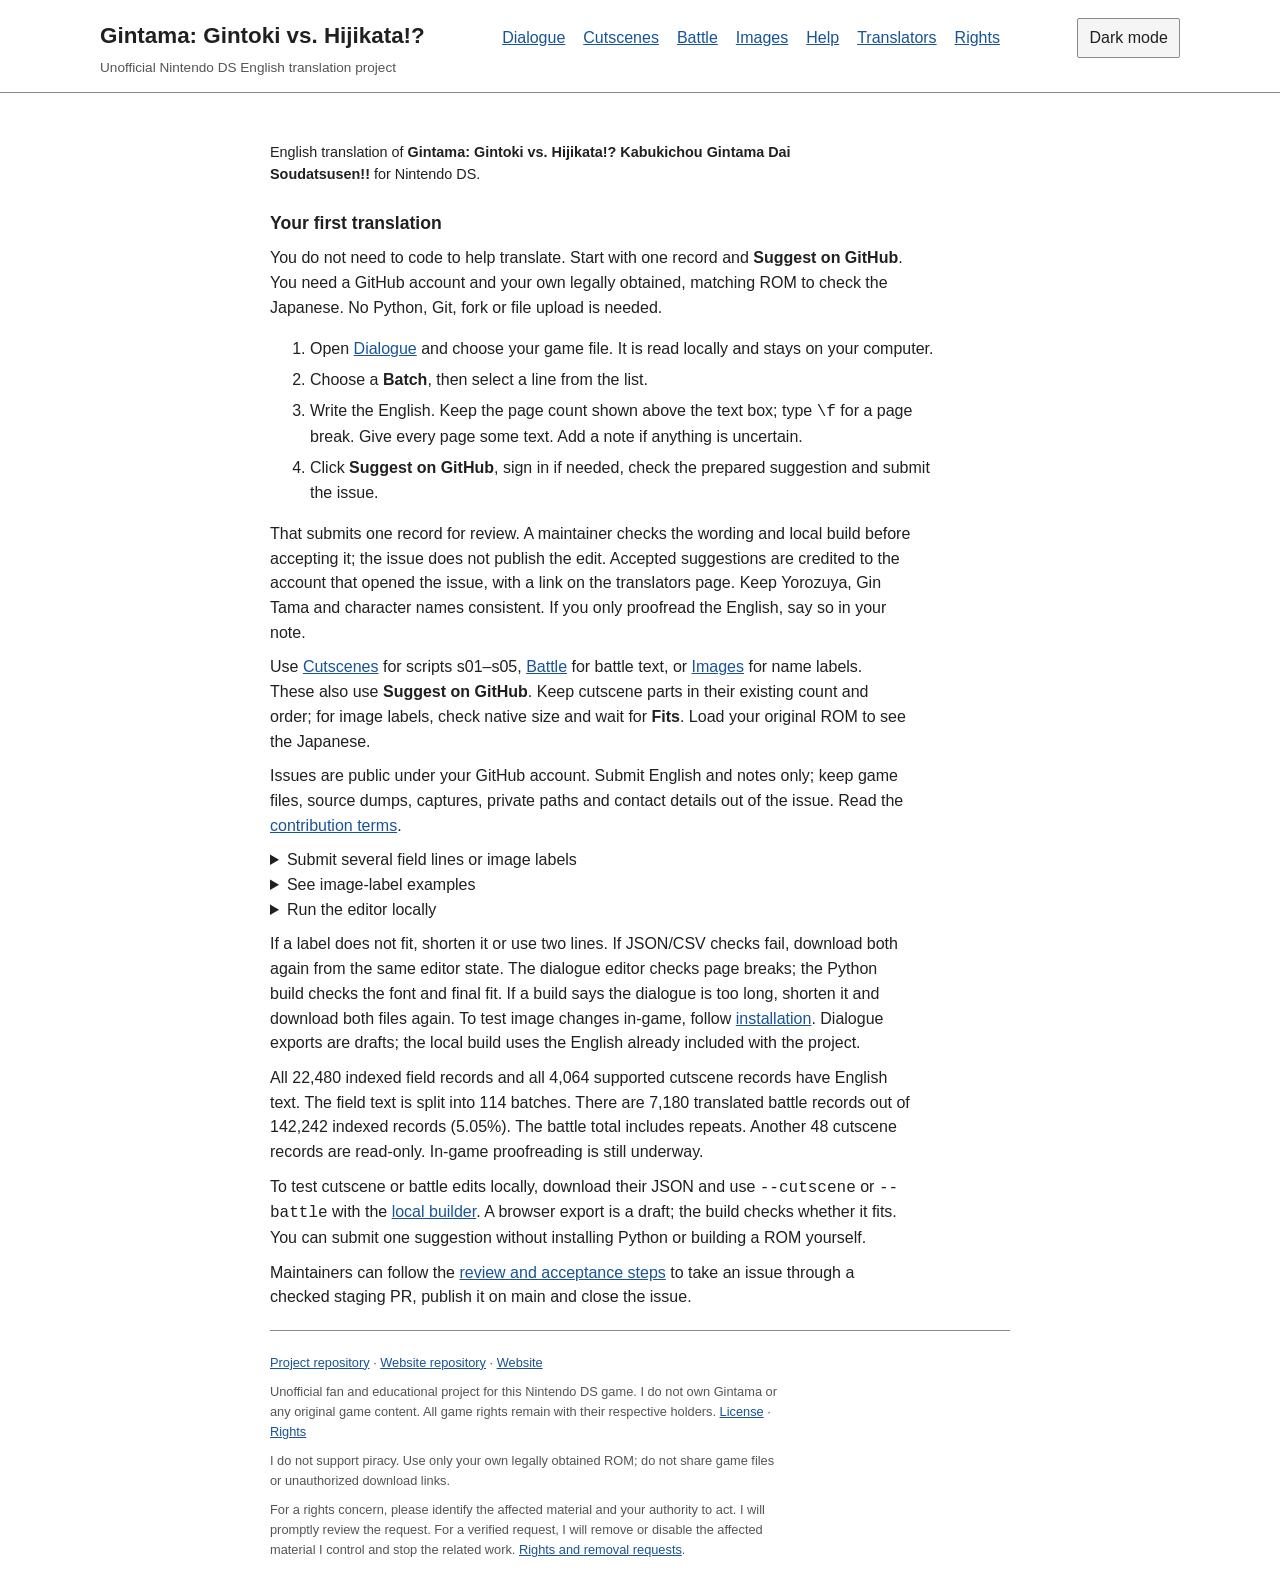
<file: web/guide.html>
<!doctype html>
<html lang="en">
  <head>
    <meta charset="utf-8" />
    <meta name="viewport" content="width=device-width, initial-scale=1" />
    <meta name="referrer" content="no-referrer" />
    <meta
      http-equiv="Content-Security-Policy"
      content="default-src 'none'; script-src 'self'; style-src 'self'; img-src 'self'; base-uri 'none'; form-action 'none'"
    />
    <meta name="description" content="Unofficial English fan translation contributor guide for Gintama: Gintoki vs. Hijikata!? Not affiliated with the rights holders. Supply your own legally obtained ROM." />
    <title>Unofficial Contributor guide · Gintama: Gintoki vs. Hijikata!? Kabukichou Gintama Dai Soudatsusen!! · Nintendo DS</title>
    <link rel="stylesheet" href="style.css" />
    <script type="module" src="theme.mjs"></script>
  </head>
  <body>
    <a class="skip-link" href="#main">Skip to content</a>
    <header class="top">
      <div class="shell top-inner">
        <div class="project-heading">
          <h1>Gintama: Gintoki vs. Hijikata!?</h1>
          <p class="project-subtitle">Unofficial Nintendo DS English translation project</p>
        </div>
        <nav aria-label="Main">
          <a href="index.html">Dialogue</a><a href="cutscenes.html">Cutscenes</a><a href="battle.html">Battle</a><a href="graphics.html">Images</a
          ><a href="guide.html">Help</a><a href="https://github.com/zthegin/Gintama---Gintoki-vs-Hijikata-game-english-translation/blob/main/TRANSLATORS.md">Translators</a><a href="rights.html">Rights</a>
        </nav>
        <button id="theme-toggle" class="theme-toggle" type="button" aria-pressed="false" title="Toggle dark mode" hidden>Dark mode</button>
      </div>
    </header>
    <main id="main" class="shell prose">
      <p class="game-title">
        English translation of <strong>Gintama: Gintoki vs. Hijikata!? Kabukichou Gintama Dai Soudatsusen!!</strong> for Nintendo DS.
      </p>
      <h2>Your first translation</h2>
      <p>
        You do not need to code to help translate. Start with one record and
        <strong>Suggest on GitHub</strong>. You need a GitHub account and your
        own legally obtained, matching ROM to check the Japanese. No Python,
        Git, fork or file upload is needed.
      </p>
      <ol>
        <li>
          Open <a href="index.html">Dialogue</a> and choose your game file. It
          is read locally and stays on your computer.
        </li>
        <li>
          Choose a <strong>Batch</strong>, then select a line from the list.
        </li>
        <li>
          Write the English. Keep the page count shown above the text box; type
          <code>\f</code>
          for a page break. Give every page some text. Add a note if anything is uncertain.
        </li>
        <li>
          Click <strong>Suggest on GitHub</strong>, sign in if needed, check
          the prepared suggestion and submit the issue.
        </li>
      </ol>
      <p>
        That submits one record for review. A maintainer checks the wording and
        local build before accepting it; the issue does not publish the edit.
        Accepted suggestions are credited to the account that opened the issue,
        with a link on the translators page. Keep Yorozuya, Gin Tama and character
        names consistent. If you only proofread the English, say so in your note.
      </p>
      <p>
        Use <a href="cutscenes.html">Cutscenes</a> for scripts s01–s05, <a href="battle.html">Battle</a> for battle text, or
        <a href="graphics.html">Images</a> for name labels. These also use
        <strong>Suggest on GitHub</strong>. Keep cutscene parts in their existing
        count and order; for image labels, check native size and wait for
        <strong>Fits</strong>. Load your original ROM to see the Japanese.
      </p>
      <p>
        Issues are public under your GitHub account. Submit English and notes
        only; keep game files, source dumps, captures, private paths and contact
        details out of the issue. Read the <a href="rights.html">contribution terms</a>.
      </p>
      <details id="batch-contributions">
        <summary>Submit several field lines or image labels</summary>
        <ol>
          <li>
            This optional route is for several records together. Make your edits
            in <a href="index.html">Dialogue</a> or
            <a href="graphics.html">Images</a>. For image labels, check native
            size and wait for <strong>Fits</strong>.
          </li>
          <li>
            Download <strong>both JSON and CSV</strong> for the same batch.
            Drafts otherwise stay only in this browser.
          </li>
          <li>
            Fork the
            <a
              href="https://github.com/zthegin/Gintama---Gintoki-vs-Hijikata-game-english-translation"
              >project repository</a
            >. Uncheck <strong>Copy the main branch only</strong> so your fork
            includes <strong>staging</strong>. In your fork, select that branch,
            use <strong>Sync fork → Update branch</strong> if offered, then
            create your contribution branch from it. Upload both files to the
            matching folders below.
          </li>
          <li>
            Open a pull request to <strong>staging</strong>, check the changed
            files and describe your edits. Carry over only your own edits if the
            batch has changed since the website was built. Update the same
            branch if reviewers request changes.
          </li>
        </ol>
        <p>
          Dialogue example: <code>translations/ready/batch_0001.json</code> and
          <code>csv/ready/batch_0001.csv</code>. Use your actual batch’s
          existing names and folders.
        </p>
        <p>
          Image labels:
          <code>translations/graphics/gin_tama_names.json</code> and
          <code>csv/graphics/gin_tama_names.csv</code>.
        </p>
        <p>
          Cutscene exports update <code>reference/opening_scene.json</code> for s01, or the matching <code>reference/cutscenes/s02.json</code> through <code>s05.json</code> file.
          Battle exports contain the selected script; merge its messages into
          <code>reference/battle.json</code>, keeping every other script and existing entry.
          These packs do not need CSV files. Test locally first; CI checks source identities,
          but cannot check your ROM's message fit. The
          <a href="https://github.com/zthegin/Gintama---Gintoki-vs-Hijikata-game-english-translation/blob/main/docs/BROWSER_EDITOR.md">editor guide</a>
          explains both routes.
        </p>
        <p>
          Remove any <code>(1)</code> suffix added by your browser. Keep IDs,
          hashes and record order unchanged. Anyone with a GitHub account can
          review. Two current account approvals mark valid translation edits for
          the owner's attention. Only the owner merges into
          <strong>staging</strong> or <strong>main</strong>; nothing merges
          automatically. New commits need fresh approvals. Download releases
          from main and submit translations to staging.
        </p>
        <p>
          See the
          <a
            href="https://github.com/zthegin/Gintama---Gintoki-vs-Hijikata-game-english-translation/blob/main/docs/START_HERE.md#submit-a-batch-or-image-label"
            >upload walkthrough</a
          >
          for each GitHub step. Submit English and notes only; keep game files
          and captures private. Suggestions and PRs are public under your GitHub
          account, so remove private paths and contact details. Before using Git,
          check the <a href="https://github.com/zthegin/Gintama---Gintoki-vs-Hijikata-game-english-translation/blob/main/CONTRIBUTING.md#before-your-first-git-commit">commit email advice</a>. Read the
          <a href="rights.html">contribution terms</a>.
        </p>
      </details>
      <details>
        <summary>See image-label examples</summary>
        <figure class="tutorial-shot">
          <img
            src="screenshots/image-label.png"
            alt="A fitted English label in the editor, with no game file loaded"
            width="1000"
            height="1435"
            loading="lazy"
          />
          <figcaption>A short label that fits.</figcaption>
        </figure>
        <figure class="tutorial-shot">
          <img
            src="screenshots/two-line-label.png"
            alt="A two-line English label in the editor"
            width="1000"
            height="1435"
            loading="lazy"
          />
          <figcaption>
            A two-line label. These are editor previews without game files
            loaded.
          </figcaption>
        </figure>
      </details>
      <details>
        <summary>Run the editor locally</summary>
        <p>
          Install Python 3.13 (Python 3.11 is also tested), extract the project source and open a terminal
          in its folder. On Windows, use the commands below. On macOS/Linux, use
          <code>python3.13</code> instead of <code>py -3.13</code>.
        </p>
        <pre class="command">
py -3.13 tools/build_web.py --out ../editor-site
py -3.13 -m http.server 8000 --bind 127.0.0.1 --directory ../editor-site</pre
        >
        <p>
          Open <code>http://127.0.0.1:8000/</code>. Keep the terminal running;
          Ctrl+C stops it.
        </p>
      </details>
      <p>
        If a label does not fit, shorten it or use two lines. If JSON/CSV checks
        fail, download both again from the same editor state. The dialogue editor checks
        page breaks; the Python build checks the font and final fit. If a build
        says the dialogue is too long, shorten it and download both files again. To test image
        changes in-game, follow
        <a href="install.html">installation</a>. Dialogue exports are drafts;
        the local build uses the English already included with the project.
      </p>
      <p>
        All 22,480 indexed field records and all 4,064 supported cutscene records have English text.
        The field text is split into 114 batches. There are 7,180 translated battle records
        out of 142,242 indexed records (5.05%). The battle total includes repeats.
        Another 48 cutscene records are read-only. In-game proofreading is still underway.
      </p>
      <p>
        To test cutscene or battle edits locally, download their JSON and use
        <code>--cutscene</code> or <code>--battle</code> with the
        <a href="install.html">local builder</a>. A browser export is a draft;
        the build checks whether it fits. You can submit one suggestion without
        installing Python or building a ROM yourself.
      </p>
      <p>
        Maintainers can follow the
        <a href="https://github.com/zthegin/Gintama---Gintoki-vs-Hijikata-game-english-translation/blob/main/docs/REVIEW_SUGGESTIONS.md">review and acceptance steps</a>
        to take an issue through a checked staging PR, publish it on main and close the issue.
      </p>
      <footer>
        <p class="project-links">
          <a
            href="https://github.com/zthegin/Gintama---Gintoki-vs-Hijikata-game-english-translation"
            >Project repository</a
          >
          ·
          <a href="https://github.com/zthegin/zthegin.github.io"
            >Website repository</a
          >
          ·
          <a href="https://zthegin.github.io/">Website</a>
        </p>
        <p>
          Unofficial fan and educational project for this Nintendo DS game. I do not own
          Gintama or any original game content. All game rights remain with their respective
          holders. <a href="LICENSE">License</a> · <a href="rights.html">Rights</a>
        </p>
        <p>
          I do not support piracy. Use only your own legally obtained ROM; do not share
          game files or unauthorized download links.
        </p>
        <p>
          For a rights concern, please identify the affected material and your authority to act. I will promptly review the request. For a verified request, I will remove or disable the affected material I control and stop the related work.
          <a href="rights.html">Rights and removal requests</a>.
        </p>
      </footer>
    </main>
  </body>
</html>
</file>
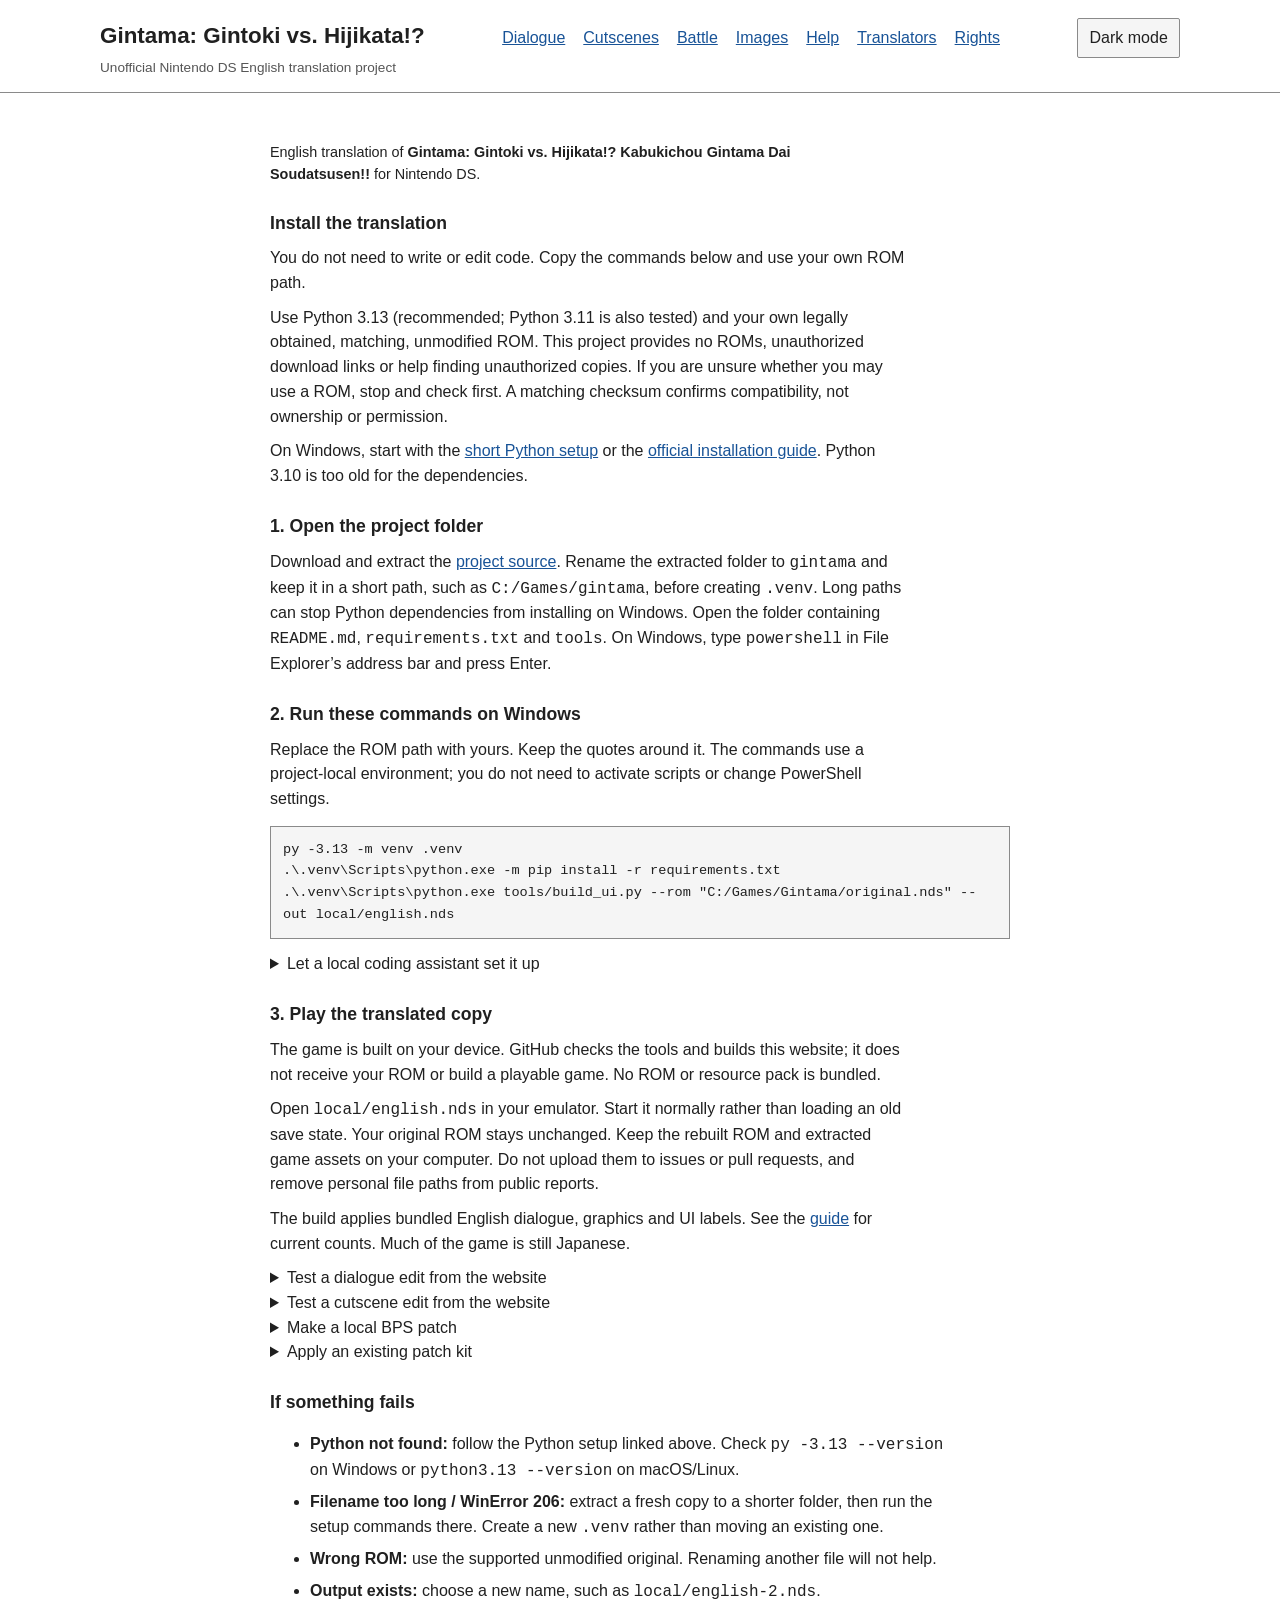
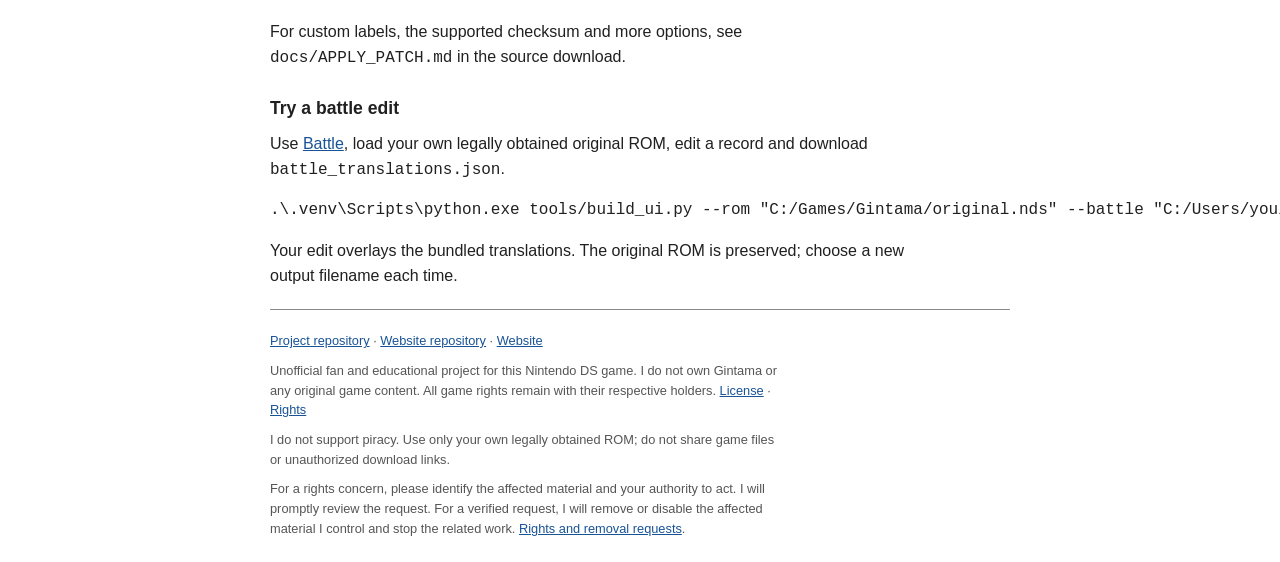
<file: web/install.html>
<!doctype html>
<html lang="en">
  <head>
    <meta charset="utf-8" />
    <meta name="viewport" content="width=device-width, initial-scale=1" />
    <meta name="referrer" content="no-referrer" />
    <meta
      http-equiv="Content-Security-Policy"
      content="default-src 'none'; script-src 'self'; style-src 'self'; img-src 'self'; base-uri 'none'; form-action 'none'"
    />
    <meta name="description" content="Unofficial English fan translation local build guide for Gintama: Gintoki vs. Hijikata!? Not affiliated with the rights holders. Supply your own legally obtained ROM." />
    <title>Unofficial Installation · Gintama: Gintoki vs. Hijikata!? Kabukichou Gintama Dai Soudatsusen!! · Nintendo DS</title>
    <link rel="stylesheet" href="style.css" />
    <script type="module" src="theme.mjs"></script>
  </head>
  <body>
    <a class="skip-link" href="#main">Skip to content</a>
    <header class="top">
      <div class="shell top-inner">
        <div class="project-heading">
          <h1>Gintama: Gintoki vs. Hijikata!?</h1>
          <p class="project-subtitle">Unofficial Nintendo DS English translation project</p>
        </div>
        <nav aria-label="Main">
          <a href="index.html">Dialogue</a><a href="cutscenes.html">Cutscenes</a><a href="battle.html">Battle</a><a href="graphics.html">Images</a
          ><a href="guide.html">Help</a><a href="https://github.com/zthegin/Gintama---Gintoki-vs-Hijikata-game-english-translation/blob/main/TRANSLATORS.md">Translators</a><a href="rights.html">Rights</a>
        </nav>
        <button id="theme-toggle" class="theme-toggle" type="button" aria-pressed="false" title="Toggle dark mode" hidden>Dark mode</button>
      </div>
    </header>
    <main id="main" class="shell prose">
      <p class="game-title">
        English translation of <strong>Gintama: Gintoki vs. Hijikata!? Kabukichou Gintama Dai Soudatsusen!!</strong> for Nintendo DS.
      </p>
      <h2>Install the translation</h2>
      <p>
        You do not need to write or edit code. Copy the commands below and use
        your own ROM path.
      </p>
      <p>
        Use Python 3.13 (recommended; Python 3.11 is also tested) and your own legally
        obtained, matching, unmodified ROM.
        This project provides no ROMs, unauthorized download links or help finding
        unauthorized copies. If you are unsure whether you may use a ROM, stop and check first.
        A matching checksum confirms compatibility, not ownership or permission.
      </p>
      <p>
        On Windows, start with the
        <a href="https://github.com/zthegin/Gintama---Gintoki-vs-Hijikata-game-english-translation/blob/main/docs/APPLY_PATCH.md#install-python-on-windows">short Python setup</a>
        or the <a href="https://docs.python.org/3/using/windows.html">official installation guide</a>.
        Python 3.10 is too old for the dependencies.
      </p>
      <h2>1. Open the project folder</h2>
      <p>
        Download and extract the
        <a
          href="https://github.com/zthegin/Gintama---Gintoki-vs-Hijikata-game-english-translation"
          >project source</a
        >. Rename the extracted folder to <code>gintama</code> and keep it in a short
        path, such as <code>C:/Games/gintama</code>, before creating <code>.venv</code>.
        Long paths can stop Python dependencies from installing on Windows.
        Open the folder containing <code>README.md</code>,
        <code>requirements.txt</code> and <code>tools</code>. On Windows, type
        <code>powershell</code> in File Explorer’s address bar and press Enter.
      </p>
      <h2>2. Run these commands on Windows</h2>
      <p>
        Replace the ROM path with yours. Keep the quotes around it. The commands use a
        project-local environment; you do not need to activate scripts or change PowerShell settings.
      </p>
      <pre class="command">
py -3.13 -m venv .venv
.\.venv\Scripts\python.exe -m pip install -r requirements.txt
.\.venv\Scripts\python.exe tools/build_ui.py --rom "C:/Games/Gintama/original.nds" --out local/english.nds</pre
      >
      <details>
        <summary>Let a local coding assistant set it up</summary>
        <p>An assistant with local file access can follow the
          <a href="https://github.com/zthegin/Gintama---Gintoki-vs-Hijikata-game-english-translation#i-just-want-to-play">copyable setup request in the README</a>.
          It must ask you for your own legally obtained ROM path. It must not find, download or upload game files.</p>
        <p>For macOS/Linux, follow the <a href="https://github.com/zthegin/Gintama---Gintoki-vs-Hijikata-game-english-translation/blob/main/docs/APPLY_PATCH.md">installation guide</a>.</p>
      </details>
      <h2>3. Play the translated copy</h2>
      <p>
        The game is built on your device. GitHub checks the tools and builds
        this website; it does not receive your ROM or build a playable game.
        No ROM or resource pack is bundled.
      </p>
      <p>
        Open <code>local/english.nds</code> in your emulator. Start it normally
        rather than loading an old save state. Your original ROM stays
        unchanged. Keep the rebuilt ROM and extracted game assets on your computer.
        Do not upload them to issues or pull requests, and remove personal file paths from public reports.
      </p>
      <p>
        The build applies bundled English dialogue, graphics and UI labels.
        See the <a href="guide.html">guide</a> for current counts.
        Much of the game is still Japanese.
      </p>
      <details id="apply-your-own-dialogue-edits">
        <summary>Test a dialogue edit from the website</summary>
        <p>
          Download the JSON from the dialogue editor after making your changes.
          Use the same setup as above, then replace both paths in this command:
        </p>
        <pre class="command">
.\.venv\Scripts\python.exe tools/build_ui.py --rom "C:/Games/Gintama/original.nds" --dialogue "C:/Users/you/Downloads/my-batch.json" --out local/my-dialogue.nds</pre
        >
        <p>
          This uses your downloaded batch in place of the bundled field dialogue.
          The build also includes the graphics, UI and bundled cutscenes. Keep the CSV
          too if you plan to submit a pull request; the local build only needs JSON.
          A successful build checks the fixed-size slots, but you still need to
          check how the wording looks in its game context.
        </p>
      </details>
      <details id="apply-your-own-opening-edits">
        <summary>Test a cutscene edit from the website</summary>
        <p>Use <a href="cutscenes.html">Cutscenes</a>, then download its JSON or copy it
          and save it with the filename for the selected script. Keep every entry and English part in order.</p>
        <pre class="command">
.\.venv\Scripts\python.exe tools/build_ui.py --rom "C:/Games/Gintama/original.nds" --cutscene "C:/Users/you/Downloads/s02.json" --out local/my-cutscene.nds</pre>
        <p>Replace both paths with yours. You can add <code>--dialogue</code> with a field-dialogue
          export to test both together. The builder checks source hashes, formatting controls,
          text width and fixed slots. Select <code>s01</code> through <code>s05</code> in the Cutscenes editor. Other bundled scenes remain included in your local build.</p>
      </details>
      <details>
        <summary>Make a local BPS patch</summary>
        <pre class="command">
.\.venv\Scripts\python.exe tools/build_ui.py --rom "C:/Games/Gintama/original.nds" --patch local/english.bps</pre
        >
        <p>
          Keep <code>local/english.bps</code> and
          <code>local/english.json</code> together. Check the
          <a href="rights.html">rights policy</a> before sharing a patch.
        </p>
      </details>
      <details>
        <summary>Apply an existing patch kit</summary>
        <p>
          Extract the kit and open a terminal in its folder. Replace the example
          patch and manifest names with the ones supplied. On Windows, use Python 3.13:
        </p>
        <pre class="command">
py -3.13 rom_patch.py apply --source "C:/Games/Gintama/original.nds" --patch translation.bps --manifest translation.json --output english.nds</pre
        >
        <p>
          If you are using the source project instead of a patch kit, use
          <code>tools/rom_patch.py</code>. On macOS/Linux, use <code>python3</code>
          instead of <code>py -3.13</code>. This patch tool uses only the Python standard library.
          A patch changes only what its release notes list.
        </p>
      </details>
      <h2>If something fails</h2>
      <ul>
        <li>
          <strong>Python not found:</strong> follow the Python setup linked above.
          Check <code>py -3.13 --version</code> on Windows or <code>python3.13 --version</code>
          on macOS/Linux.
        </li>
        <li>
          <strong>Filename too long / WinError 206:</strong> extract a fresh copy
          to a shorter folder, then run the setup commands there. Create a new
          <code>.venv</code> rather than moving an existing one.
        </li>
        <li>
          <strong>Wrong ROM:</strong> use the supported unmodified original.
          Renaming another file will not help.
        </li>
        <li>
          <strong>Output exists:</strong> choose a new name, such as
          <code>local/english-2.nds</code>.
        </li>
      </ul>
      <p>
        For custom labels, the supported checksum and more options, see
        <code>docs/APPLY_PATCH.md</code> in the source download.
      </p>
      <section><h2>Try a battle edit</h2><p>Use <a href="battle.html">Battle</a>, load your own legally obtained original ROM, edit a record and download <code>battle_translations.json</code>.</p><pre>.\.venv\Scripts\python.exe tools/build_ui.py --rom "C:/Games/Gintama/original.nds" --battle "C:/Users/you/Downloads/battle_translations.json" --out local/my-battle.nds</pre><p>Your edit overlays the bundled translations. The original ROM is preserved; choose a new output filename each time.</p></section>
      <footer>
        <p class="project-links">
          <a
            href="https://github.com/zthegin/Gintama---Gintoki-vs-Hijikata-game-english-translation"
            >Project repository</a
          >
          ·
          <a href="https://github.com/zthegin/zthegin.github.io"
            >Website repository</a
          >
          ·
          <a href="https://zthegin.github.io/">Website</a>
        </p>
        <p>
          Unofficial fan and educational project for this Nintendo DS game. I do not own
          Gintama or any original game content. All game rights remain with their respective
          holders. <a href="LICENSE">License</a> · <a href="rights.html">Rights</a>
        </p>
        <p>
          I do not support piracy. Use only your own legally obtained ROM; do not share
          game files or unauthorized download links.
        </p>
        <p>
          For a rights concern, please identify the affected material and your authority to act. I will promptly review the request. For a verified request, I will remove or disable the affected material I control and stop the related work.
          <a href="rights.html">Rights and removal requests</a>.
        </p>
      </footer>
    </main>
  </body>
</html>
</file>
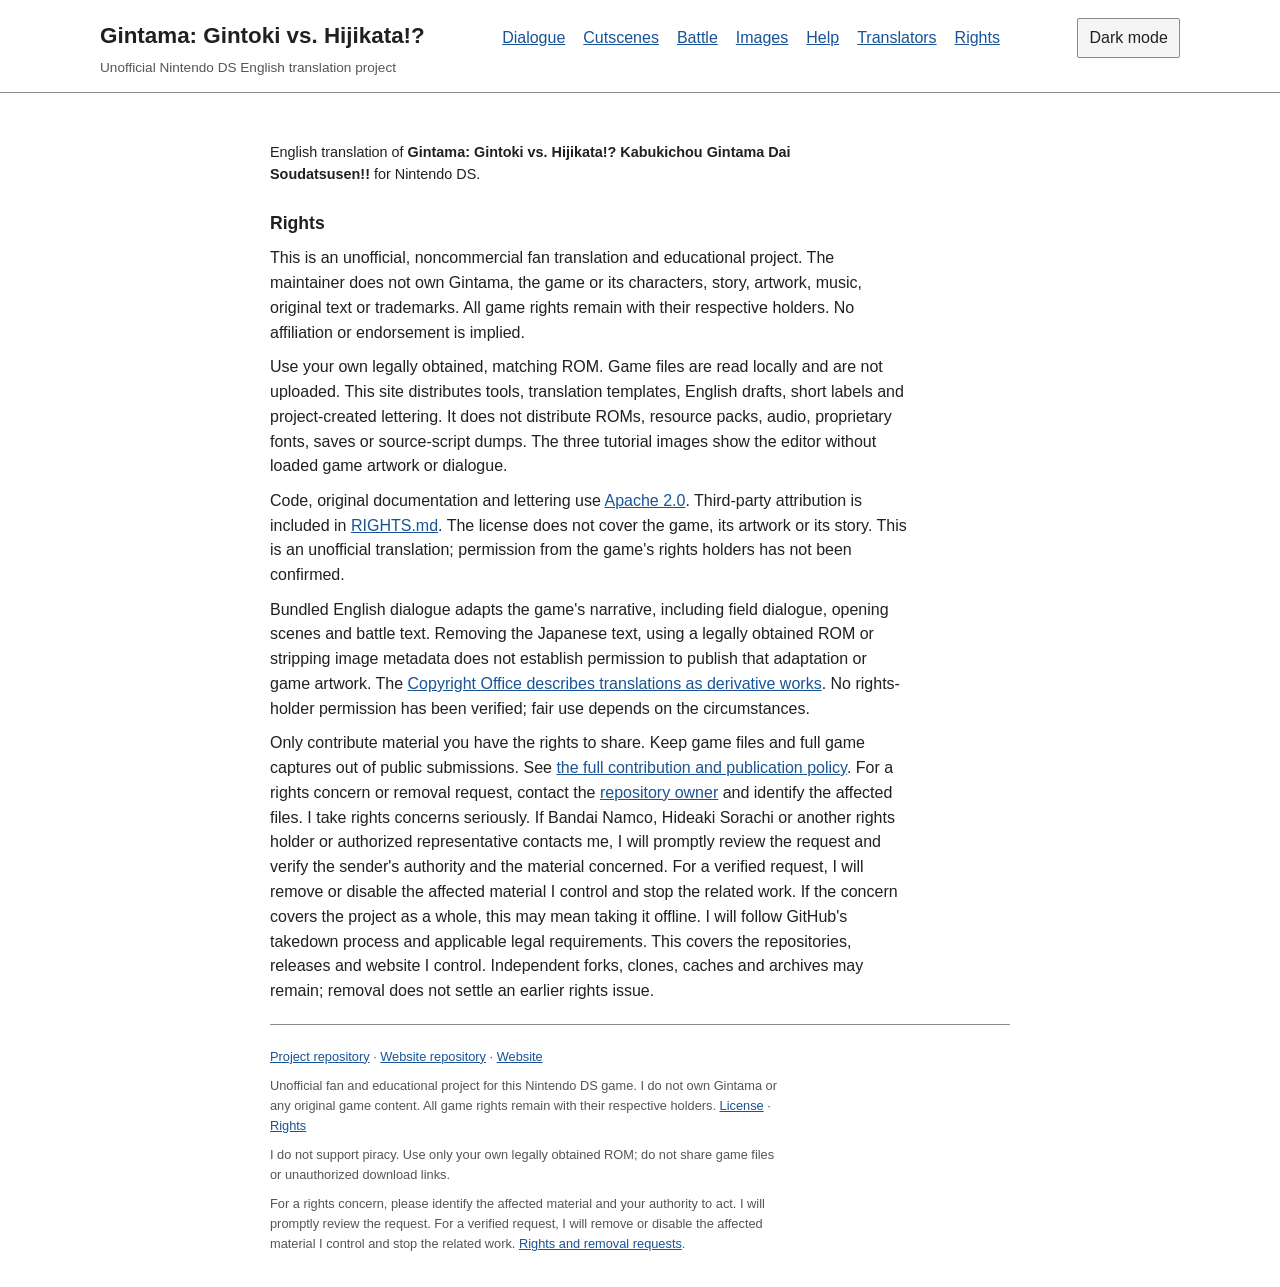
<file: web/rights.html>
<!doctype html>
<html lang="en">
  <head>
    <meta charset="utf-8" />
    <meta name="viewport" content="width=device-width, initial-scale=1" />
    <meta name="referrer" content="no-referrer" />
    <meta
      http-equiv="Content-Security-Policy"
      content="default-src 'none'; script-src 'self'; style-src 'self'; img-src 'self'; base-uri 'none'; form-action 'none'"
    />
    <meta name="description" content="Unofficial English fan translation rights and project policy for Gintama: Gintoki vs. Hijikata!? Not affiliated with the rights holders. Supply your own legally obtained ROM." />
    <title>Unofficial Rights · Gintama: Gintoki vs. Hijikata!? Kabukichou Gintama Dai Soudatsusen!! · Nintendo DS</title>
    <link rel="stylesheet" href="style.css" />
    <script type="module" src="theme.mjs"></script>
  </head>
  <body>
    <a class="skip-link" href="#main">Skip to content</a>
    <header class="top">
      <div class="shell top-inner">
        <div class="project-heading">
          <h1>Gintama: Gintoki vs. Hijikata!?</h1>
          <p class="project-subtitle">Unofficial Nintendo DS English translation project</p>
        </div>
        <nav aria-label="Main">
          <a href="index.html">Dialogue</a><a href="cutscenes.html">Cutscenes</a><a href="battle.html">Battle</a><a href="graphics.html">Images</a
          ><a href="guide.html">Help</a><a href="https://github.com/zthegin/Gintama---Gintoki-vs-Hijikata-game-english-translation/blob/main/TRANSLATORS.md">Translators</a><a href="rights.html">Rights</a>
        </nav>
        <button id="theme-toggle" class="theme-toggle" type="button" aria-pressed="false" title="Toggle dark mode" hidden>Dark mode</button>
      </div>
    </header>
    <main id="main" class="shell prose">
      <p class="game-title">
        English translation of <strong>Gintama: Gintoki vs. Hijikata!? Kabukichou Gintama Dai Soudatsusen!!</strong> for Nintendo DS.
      </p>
      <h2>Rights</h2>
      <p>
        This is an unofficial, noncommercial fan translation and educational
        project. The maintainer does not own Gintama, the game or its
        characters, story, artwork, music, original text or trademarks. All game
        rights remain with their respective holders. No affiliation or
        endorsement is implied.
      </p>
      <p>
        Use your own legally obtained, matching ROM. Game files are read locally
        and are not uploaded. This site distributes tools, translation
        templates, English drafts, short labels and project-created lettering.
        It does not distribute ROMs, resource packs, audio, proprietary
        fonts, saves or source-script dumps. The three tutorial images show
        the editor without loaded game artwork or dialogue.
      </p>
      <p>
        Code, original documentation and lettering use
        <a href="LICENSE">Apache 2.0</a>. Third-party attribution is included in
        <a href="RIGHTS.md">RIGHTS.md</a>. The license does not cover the game,
        its artwork or its story. This is an unofficial translation; permission
        from the game's rights holders has not been confirmed.
      </p>
      <p>
        Bundled English dialogue adapts the game's narrative, including field dialogue, opening scenes and battle text. Removing the Japanese text,
        using a legally obtained ROM or stripping image metadata does not establish
        permission to publish that adaptation or game artwork. The
        <a href="https://www.copyright.gov/circs/circ14.pdf">Copyright Office describes translations as derivative works</a>.
        No rights-holder permission has been verified; fair use depends on the circumstances.
      </p>
      <p>
        Only contribute material you have the rights to share. Keep game files
        and full game captures out of public submissions. See
        <a href="RIGHTS.md">the full contribution and publication policy</a>.
        For a rights concern or removal request, contact the
        <a href="https://github.com/zthegin">repository owner</a> and identify the affected files.
        I take rights concerns seriously. If Bandai Namco, Hideaki Sorachi or another rights holder or authorized representative contacts me, I will promptly review the request and verify the sender's authority and the material concerned. For a verified request, I will remove or disable the affected material I control and stop the related work. If the concern covers the project as a whole, this may mean taking it offline. I will follow GitHub's takedown process and applicable legal requirements.
        This covers the repositories, releases and website I control. Independent forks,
        clones, caches and archives may remain; removal does not settle an earlier rights issue.
      </p>
      <footer>
        <p class="project-links">
          <a
            href="https://github.com/zthegin/Gintama---Gintoki-vs-Hijikata-game-english-translation"
            >Project repository</a
          >
          ·
          <a href="https://github.com/zthegin/zthegin.github.io"
            >Website repository</a
          >
          ·
          <a href="https://zthegin.github.io/">Website</a>
        </p>
        <p>
          Unofficial fan and educational project for this Nintendo DS game. I do not own
          Gintama or any original game content. All game rights remain with their respective
          holders. <a href="LICENSE">License</a> · <a href="rights.html">Rights</a>
        </p>
        <p>
          I do not support piracy. Use only your own legally obtained ROM; do not share
          game files or unauthorized download links.
        </p>
        <p>
          For a rights concern, please identify the affected material and your authority to act. I will promptly review the request. For a verified request, I will remove or disable the affected material I control and stop the related work.
          <a href="rights.html">Rights and removal requests</a>.
        </p>
      </footer>
    </main>
  </body>
</html>
</file>
<file: web/style.css>
:root {
  color-scheme: light;
  --page: #fff;
  --text: #202020;
  --note: #444;
  --muted: #555;
  --disabled: #777;
  --border: #8a8a8a;
  --soft-border: #ddd;
  --surface: #f5f5f5;
  --hover: #e9e9e9;
  --selected: #e8eef5;
  --link: #185397;
  --focus: #2463a5;
  --error: #9b1b1b;

  font:
    16px/1.55 Arial,
    Helvetica,
    sans-serif;
  color: var(--text);
  background: var(--page);
}
* {
  box-sizing: border-box;
}
body {
  margin: 0;
}
a {
  color: var(--link);
}
a:hover {
  text-decoration: none;
}
button,
input,
select,
textarea {
  font: inherit;
}
button,
select {
  cursor: pointer;
}
button {
  padding: 0.4rem 0.7rem;
  border: 1px solid var(--border);
  background: var(--surface);
  color: var(--text);
  border-radius: 2px;
}
button:hover {
  background: var(--hover);
}
button:disabled {
  color: var(--disabled);
  cursor: default;
}
:focus-visible {
  outline: 2px solid var(--focus);
  outline-offset: 2px;
}
.shell {
  max-width: 1120px;
  margin: 0 auto;
  padding: 0 20px;
}
.top {
  border-bottom: 1px solid var(--border);
}
.top-inner {
  display: flex;
  gap: 16px;
  flex-wrap: wrap;
  align-items: baseline;
  justify-content: space-between;
  padding-top: 18px;
  padding-bottom: 14px;
}
h1 {
  font-size: 1.4rem;
  font-weight: 600;
  margin: 0;
}
h2 {
  font-size: 1.1rem;
  margin: 0 0 0.6rem;
}
p {
  margin: 0.6rem 0;
}
.project-heading {
  min-width: 0;
  max-width: 650px;
  overflow-wrap: anywhere;
}
.project-subtitle {
  margin: 4px 0 0;
  font-size: 0.85rem;
  color: var(--muted);
}
.game-title {
  padding-top: 14px;
  font-size: 0.9rem;
  overflow-wrap: anywhere;
}
.top nav {
  display: flex;
  gap: 18px;
  flex-wrap: wrap;
}
.eyebrow {
  font-size: 0.8rem;
  color: var(--muted);
}
.welcome {
  display: flex;
  align-items: center;
  justify-content: space-between;
  gap: 24px;
  padding: 18px 0 8px;
}
.welcome p {
  max-width: 720px;
}
.filebutton {
  display: block;
  font-weight: 600;
}
.filebutton input {
  display: block;
  max-width: 270px;
  margin-top: 7px;
  font-size: 0.85rem;
  font-weight: 400;
}
.status {
  border-left: 3px solid #888;
  padding: 8px 12px;
  background: var(--surface);
}
.error {
  color: var(--error);
}
.status.error {
  border-color: var(--error);
}
.toolbar {
  display: flex;
  gap: 16px;
  flex-wrap: wrap;
  align-items: end;
  margin: 18px 0 10px;
}
.toolbar label {
  display: flex;
  flex-direction: column;
  gap: 4px;
  font-size: 0.85rem;
}
input,
select,
textarea {
  border: 1px solid var(--border);
  padding: 6px 8px;
  background: var(--page);
  color: var(--text);
  border-radius: 0;
}
.toolbar .search {
  flex: 1 1 12rem;
}
.toolbar select {
  min-width: 140px;
}
#progress {
  color: var(--muted);
  font-size: 0.8rem;
}
.workspace {
  display: grid;
  grid-template-columns: 230px minmax(0, 1fr);
  border: 1px solid var(--border);
  min-height: 560px;
}
.entries {
  border-right: 1px solid var(--border);
  max-height: 730px;
  overflow-y: auto;
}
.entries ol {
  list-style: none;
  padding: 0;
  margin: 0;
}
.entries button {
  border: 0;
  border-bottom: 1px solid var(--soft-border);
  border-radius: 0;
  background: var(--page);
  width: 100%;
  text-align: left;
  padding: 9px 12px;
  overflow-wrap: anywhere;
}
.entries button.active {
  background: var(--selected);
  box-shadow: inset 3px 0 var(--link);
}
.entries small {
  display: block;
  color: var(--muted);
  font-size: 0.75rem;
}
.editor {
  padding: 20px 24px;
  min-width: 0;
}
.entry-heading {
  display: flex;
  align-items: baseline;
  justify-content: space-between;
  gap: 10px;
  margin-bottom: 18px;
}
.entry-heading h2,
#entry-id {
  font:
    1rem/1.5 ui-monospace,
    Consolas,
    monospace;
  overflow-wrap: anywhere;
}
.pill {
  font-size: 0.8rem;
  color: var(--muted);
}
.source {
  border-top: 1px solid var(--soft-border);
  border-bottom: 1px solid var(--soft-border);
  padding: 12px 0;
  margin-bottom: 18px;
}
.field-heading {
  display: flex;
  align-items: baseline;
  justify-content: space-between;
  gap: 12px;
  margin: 8px 0;
}
.field-heading small,
.hint {
  font-size: 0.9rem;
  color: var(--muted);
}
.source pre {
  white-space: pre-wrap;
  overflow-wrap: anywhere;
  min-height: 65px;
  font: 1rem/1.8 sans-serif;
}
.editor textarea {
  display: block;
  width: 100%;
  line-height: 1.6;
  resize: vertical;
  padding: 10px;
}
.record-status {
  font-size: 0.85rem;
  min-height: 24px;
}
.actions,
.export-actions {
  display: flex;
  flex-wrap: wrap;
  gap: 8px;
}
.actions #issue {
  margin-left: auto;
}
.glossary {
  border-top: 1px solid var(--soft-border);
  margin-top: 20px;
  padding-top: 12px;
}
summary {
  cursor: pointer;
}
.glossary input {
  width: 100%;
}
#term-results {
  max-height: 230px;
  overflow: auto;
  font-size: 0.9rem;
}
#term-results p {
  border-bottom: 1px solid var(--soft-border);
  padding-bottom: 6px;
}
.export {
  border-top: 1px solid var(--border);
  padding: 20px 0 12px;
  margin-top: 24px;
}
.export p {
  max-width: 800px;
}
#export-status {
  min-height: 22px;
  font-size: 0.85rem;
}
footer {
  border-top: 1px solid var(--border);
  margin-top: 20px;
  padding: 12px 0 24px;
  color: var(--muted);
  font-size: 0.8rem;
}
.prose {
  max-width: 780px;
  padding-top: 24px;
}
.prose h2 {
  margin-top: 24px;
}
.prose li {
  margin: 0.4rem 0;
}
.preview-pair {
  display: flex;
  flex-wrap: wrap;
  gap: 32px;
  margin: 14px 0;
}
figure {
  margin: 0;
}
figcaption {
  font-size: 0.85rem;
  margin-bottom: 6px;
}
canvas {
  display: block;
  height: auto;
  background: #242424;
  image-rendering: pixelated;
  max-width: 100%;
}
.native-note {
  font-size: 0.8rem;
  color: var(--muted);
}
@media (max-width: 760px) {
  .shell {
    padding: 0 12px;
  }
  .top-inner,
  .welcome {
    flex-direction: column;
    gap: 10px;
    align-items: flex-start;
  }
  .workspace {
    display: block;
  }
  .entries {
    max-height: 180px;
    border-right: 0;
    border-bottom: 1px solid var(--border);
  }
  .editor {
    padding: 16px;
  }
  .field-heading {
    flex-direction: column;
    gap: 4px;
  }
  .actions #issue {
    margin-left: 0;
  }
}

.command {
  white-space: pre-wrap;
  overflow-wrap: anywhere;
  padding: 12px;
  border: 1px solid var(--border);
  background: var(--surface);
  font:
    0.85rem/1.6 Consolas,
    monospace;
}
.tutorial-shot {
  margin: 20px 0;
}
.tutorial-shot img {
  display: block;
  width: 100%;
  height: auto;
  border: 1px solid var(--border);
}
.tutorial-shot figcaption {
  margin-top: 8px;
  color: var(--muted);
}

a[aria-current='page'] {
  color: var(--text);
  font-weight: 700;
  text-decoration-thickness: 2px;
  text-underline-offset: 5px;
}
.skip-link {
  position: absolute;
  left: 12px;
  top: -80px;
  background: var(--page);
  padding: 10px;
  z-index: 10;
  border: 1px solid var(--text);
}
.skip-link:focus {
  top: 8px;
}
.project-note {
  border-bottom: 1px solid var(--soft-border);
  padding: 12px 0;
  font-size: 0.9rem;
  color: var(--note);
}
.prose p,
.prose li {
  max-width: 72ch;
}
button {
  min-height: 40px;
}
@media (max-width: 760px) {
  .top nav {
    gap: 16px;
  }
  .toolbar .search {
    min-width: 0;
  }
  .toolbar input {
    width: 100%;
  }
}

code {
  overflow-wrap: anywhere;
}

:root[data-theme="dark"] {
  color-scheme: dark;
  --page: #16191d;
  --text: #e5e7eb;
  --note: #c5cbd4;
  --muted: #b4bdc8;
  --disabled: #a7aeb9;
  --border: #697381;
  --soft-border: #3d4653;
  --surface: #21262e;
  --hover: #303845;
  --selected: #273e59;
  --link: #8fc4ff;
  --focus: #a6ceff;
  --error: #ff9c9c;
}

@media (prefers-color-scheme: dark) {
  :root:not([data-theme="light"]) {
    color-scheme: dark;
    --page: #16191d;
    --text: #e5e7eb;
    --note: #c5cbd4;
    --muted: #b4bdc8;
    --disabled: #a7aeb9;
    --border: #697381;
    --soft-border: #3d4653;
    --surface: #21262e;
    --hover: #303845;
    --selected: #273e59;
    --link: #8fc4ff;
    --focus: #a6ceff;
    --error: #ff9c9c;
  }
}

.theme-toggle {
  white-space: nowrap;
}
.theme-toggle[aria-pressed="true"] {
  background: var(--selected);
  border-color: var(--link);
}
</file>
